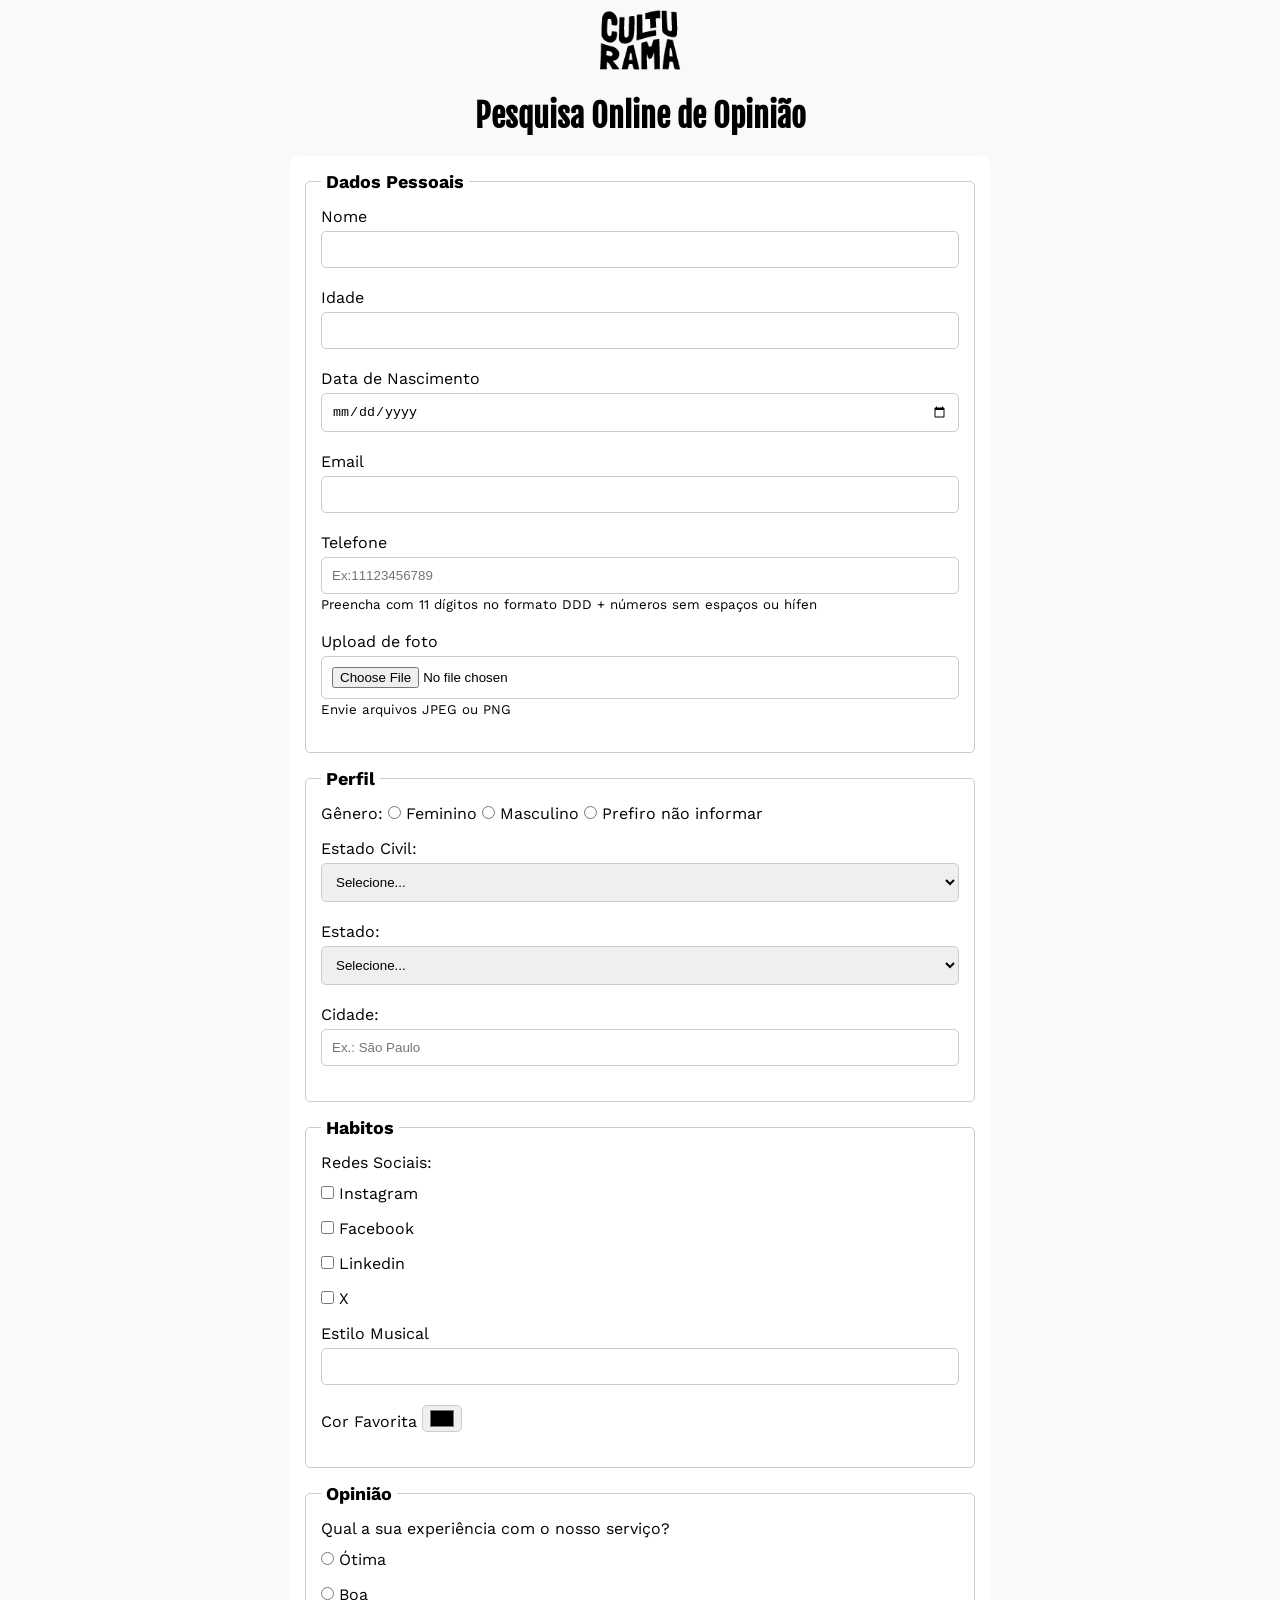
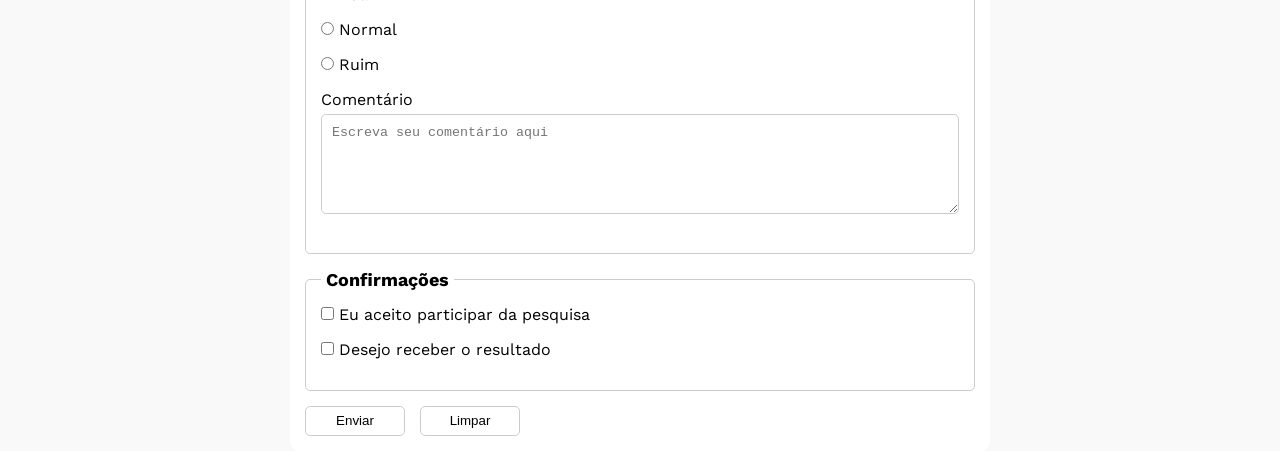
<file: index.html>
<!DOCTYPE html>
<html lang="pt-BR">
<head>
    <meta charset="UTF-8">
    <meta name="viewport" content="width=device-width, initial-scale=1.0">
    <link rel="icon" href="culturama-favico.png">
    <link rel="stylesheet" href="css/style.css">
    <link rel="preconnect" href="https://fonts.googleapis.com">
    <link rel="preconnect" href="https://fonts.gstatic.com" crossorigin>
    <link href="https://fonts.googleapis.com/css2?family=Fjalla+One&family=Work+Sans&display=swap" rel="stylesheet">
    <title>Pesquisa Online</title>
</head>
<body>
    <main>
        <header>
        <img src="imgs/logo-culturama.png" alt="Logo Culturama">
        <h1>Pesquisa Online de Opinião</h1>
        </header>
        <section>
        <form action="sucesso.html" method="get">
        <fieldset>
            <legend>Dados Pessoais</legend>
            <label for="name">Nome</label>
            <input id="name" type="text" name="userName" required>
            <br>
            <label for="age">Idade</label>
            <input id="age" type="number" name="userAge" min="12" max="100" required>
            <br>
            <label for="birthdate">Data de Nascimento</label>
            <input id="birthdate" type="date" name="birthDate">
            <br>
            <label for="email">Email</label>
            <input id="email" type="email" name="userEmail" required>
            <br>
            <label for="phonenumber">Telefone</label>
            <input id="phonenumber" type="tel" name="userPhoneNumber" pattern="[0-9]{11}" placeholder="Ex:11123456789" aria aria-describedby="phoneHelp">
            <small id="phoneHelp">Preencha com 11 dígitos no formato DDD + números sem espaços ou hífen</small>
            <br>
            <label for="image">Upload de foto</label>
            <input id="image" type="file" accept="image/*" name="userImage" aria-describedby="idFile">
            <small id="idFile">Envie arquivos JPEG ou PNG</small>
        </fieldset>
        <fieldset>
            <legend>Perfil</legend>
            <label for="gender">Gênero:</label>   
            <input id="fem" type="radio" name="userGender" value="Feminino">
            <label for="fem">Feminino</label>
            <input id="masc" type="radio" name="userGender" value="Masculino">
            <label for="masc">Masculino</label>
            <input id="notinformed" type="radio" name="userGender" value="notInformed">
            <label for="notinformed">Prefiro não informar</label>
            <br>
            <label for="maritalStatus">Estado Civil:</label>
            <select id="maritalStatus" name="usermaritalStatus">
                <option value="notInformed">Selecione...</option>
                <option value="casado">Casado</option>
                <option value="Solteiro">Solteiro</option>
                <option value="divorciado">Divorciado</option>
                <option value="união estável">União Estável</option>
            </select>
            <br>
            <label for="state">Estado:</label>
            <select id="state" name="userState" required>
                <option value="notInformed">Selecione...</option> 
                <option value="acre">Acre</option>
                <option value="alagoas">Alagoas</option>
                <option value="amapa">Amapá</option>
                <option value="amazonas">Amazonas</option>
                <option value="bahia">Bahia</option>
                <option value="ceara">Ceará</option>
                <option value="distritoFederal">Distrito Federal</option>
                <option value="espiritoSanto">Espirito Santo</option>
                <option value="goias">Goiás</option>
                <option value="maranhao">Maranhão</option>
                <option value="matoGrossoDoSul">Mato Grosso do Sul</option>
                <option value="matoGrosso">Mato Grosso</option>
                <option value="minasGerais">Minas Gerais</option>
                <option value="para">Pará</option>
                <option value="paraiba">Paraíba</option>
                <option value="parana">Paraná</option>
                <option value="pernambuco">Pernambuco</option>
                <option value="piaui">Piauí</option>
                <option value="rioDeJaneiro">Rio de Janeiro</option>
                <option value="rioGrandeDoNorte">Rio Grande do Norte</option>
                <option value="rioGrandeDoSul">Rio Grande do Sul</option>
                <option value="rondonia">Rondônia</option>
                <option value="roraima">Roraima</option>
                <option value="santaCatarina">Santa Catarina</option>
                <option value="saoPaulo">São Paulo</option>
                <option value="sergipe">Sergipe</option>
                <option value="tocantins">Tocantins</option>
            </select>
            <label for="city">Cidade:</label>
            <input id="city" type="text" name="usercity" autocomplete="address-level2" placeholder="Ex.: São Paulo">
        </fieldset>
        <fieldset>
            <legend>Habitos</legend>
            <p>Redes Sociais:</p>
            <input id="instagram" type="checkbox" name="social" value="instagram">
            <label for="instagram">Instagram</label>
            <br>
            <input id="facebook" type="checkbox" name="social" value="facebook">
            <label for="facebook">Facebook</label>
            <br>
            <input id="linkedin" type="checkbox" name="social" value="linkedin">
            <label for="linkedin">Linkedin</label>
            <br>
            <input id="x" type="checkbox" name="social" value="X">
            <label for="x">X</label>
            <br>
            <label for="musicStyle">Estilo Musical</label>
            <input list="styleTypes" id="musicStyle" name="userMusicStyle" type="text">
            <datalist id="styleTypes">
                <option value="Rock">
                <option value="Pop">
                <option value="Samba">
                <option value="Sertanejo">
            </datalist>
            <br>
            <label for="favoriteColor">Cor Favorita</label>
            <input type="color" name="userFavoriteColor" id="favoriteColor">
        </fieldset>
        <fieldset>
            <legend>Opinião</legend>
            <p>Qual a sua experiência com o nosso serviço?</p>
            <input id="great" name="Satisfaction" type="radio" value="great">
            <label for="great">Ótima</label>
            <br>
            <input id="good" name="Satisfaction" type="radio" value="Good">
            <label for="good">Boa</label>
            <br>
            <input id="normal" name="Satisfaction" type="radio" value="Normal">
            <label for="normal">Normal</label>
            <br>
            <input id="bad" name="Satisfaction" type="radio" value="Bad">
            <label for="bad">Ruim</label>
            <br>
            <label for="comment">Comentário</label>
            <textarea name="userComment" id="comment" placeholder="Escreva seu comentário aqui"></textarea>
        </fieldset>
        <fieldset>
            <legend>Confirmações</legend>
            <input type="checkbox" name="userLgpd" id="userLgpdTerm" value="accepted" required>
            <label for="userLgpdTerm">Eu aceito participar da pesquisa</label>
            <br>
            <input type="checkbox" name="userLgpd" id="getResult" value="accepted">
            <label for="getResult">Desejo receber o resultado</label>
        </fieldset>
         <button type="submit" aria-label="Enviar dados do formulário">Enviar</button>
         <button type="reset" aria-label="Limpar dados do formulário">Limpar</button>
         </form>
    </section>
    </main>
</body>
</html>
</file>
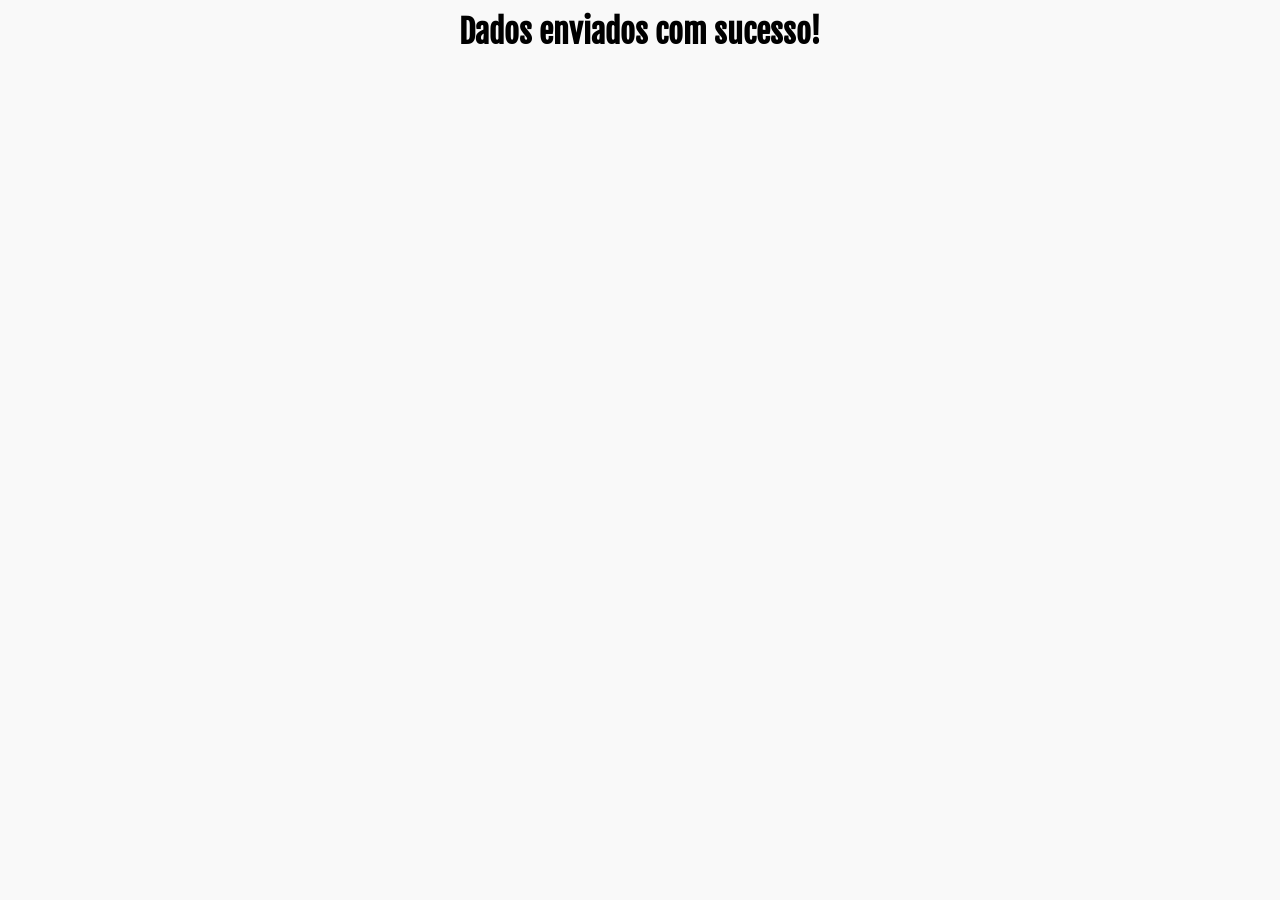
<file: sucesso.html>
<!DOCTYPE html>
<html lang="en">
<head>
    <link rel="icon" href="culturama-favico.png">
    <link rel="stylesheet" href="css/style.css">
    <link rel="preconnect" href="https://fonts.googleapis.com">
    <link rel="preconnect" href="https://fonts.gstatic.com" crossorigin>
    <link href="https://fonts.googleapis.com/css2?family=Fjalla+One&family=Work+Sans&display=swap" rel="stylesheet">
    <title>Pesquisa Culturama</title>
</head>
<body>
    <header>
    <h1 role="alert">Dados enviados com sucesso!</h1>
    </header>
</body>
</html>
</file>
<file: css/style.css>
* {
    margin: 0;
    padding: 0;
    box-sizing: border-box;
}

body {
    background-color: #f9f9f9;
    font-family: "Work Sans", sans-serif;
}

main {
    width: 100%;
    max-width: 700px;
    margin: 0 auto;
}

header {
    text-align: center;
    margin-bottom: 20px;
}

img{
    width: 100px;
}

h1 {
    font-family: "Fjalla One", sans-serif;
    margin-top: 12px;
}

form {
    background-color: #ffff;
    padding: 15px;
    border-radius: 10px;
}

fieldset {
    padding: 15px;
    border: 1px solid #cccccc;
    border-radius: 5px;
    margin-bottom: 15px;
}

legend {
    font-weight: bold;
    font-size: 18px;
    padding: 0 5px;
}

p{
    margin-bottom: 12px;
}
label {
    display: inline-block;
    margin-bottom: 5px;
 }

input[type="tel"],
input[type="file"]{
    margin-bottom: 0;
}

small{
    display: inline-block ;
    margin-bottom: 20px;
}
input, select, textarea{
    width: 100%;
    padding: 10px;
    margin-bottom: 20px;
    border: 1px solid #cccccc;
    border-radius: 5px;  
}

textarea {
    min-height: 100px;
}

input[type="radio"],
input[type="checkbox"] {
    width: auto;
}

input[type="color"]{
    width: 40px;
    padding: 0 5px;
}

input:invalid
textarea:invalid
select:invalid {
    border-color: red;
}

input:valid
textarea:valid
select:valid {
    border-color: green;
}

button {
    width: 100px;
    height: 30px;
    margin-right: 10px;
    background-color: #ffff;
    border: 1px solid #cccccc;
    border-radius: 5px;
    cursor: pointer;
}

button[type="submit"]:hover{
    background-color: green;
    color: #ffffff;
}

button[type="reset"]:hover{
    background-color: orangered;
    color: #ffffff;
}
</file>
